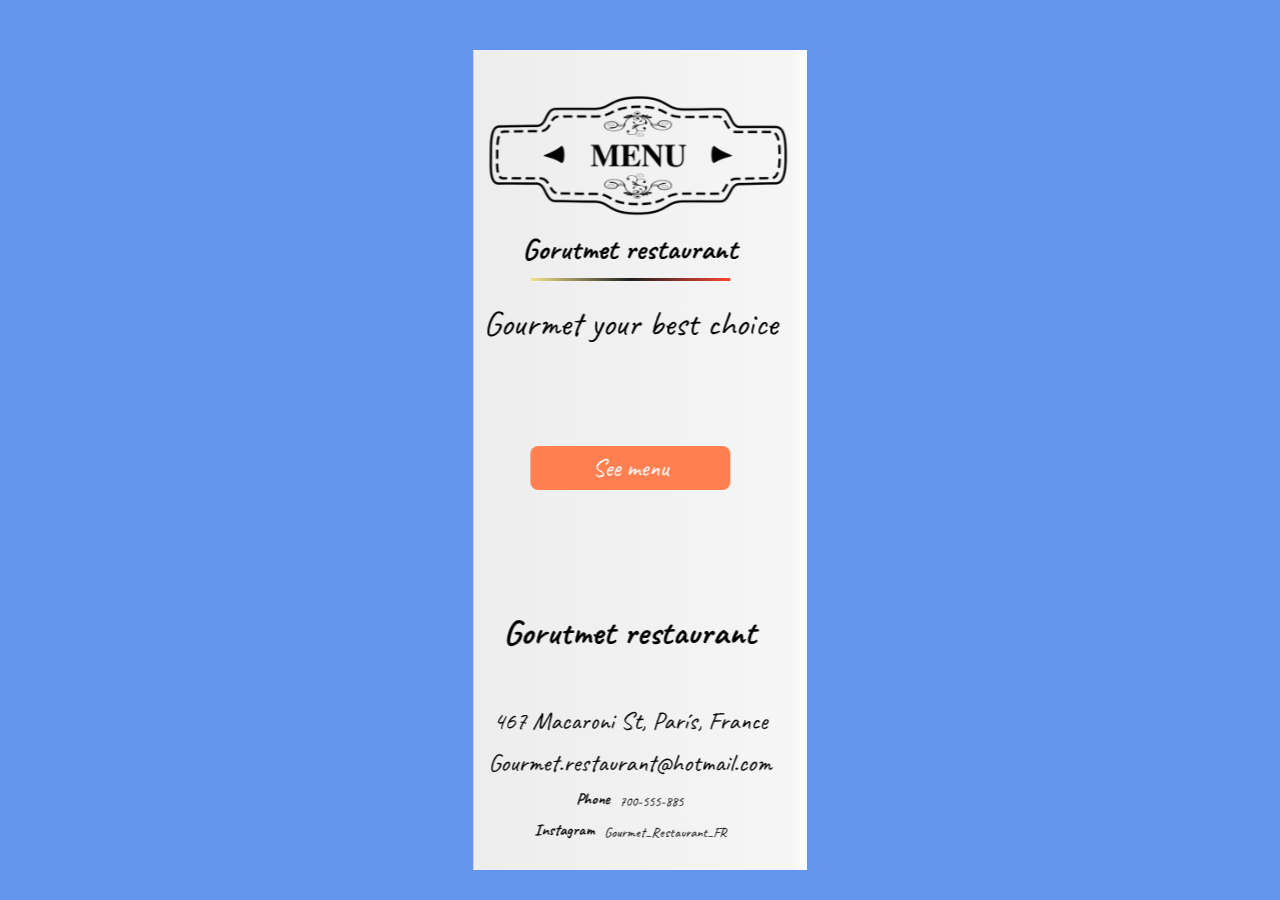
<file: index.html>
<!DOCTYPE html>
<html lang="en">
<head>
    <meta charset="UTF-8">
    <meta http-equiv="X-UA-Compatible" content="IE=edge">
    <meta name="viewport" content="width=device-width, initial-scale=1.0">
    <title>Document</title>
    <link rel="stylesheet" href="CSS/estilos.css">
</head>
<body>
    
    <div class="content-menu">
        
        <div class="left-page">

            <div class="front side">

                <img src="images/logo.png" alt="Logo">
                <h1>Gorutmet restaurant</h1>
                <hr>
                <h3>Gourmet your best choice</h3>
                <button class="btn-see-menu">See menu</button>
                <br></br>
                <h4>Gorutmet restaurant</h4>
                <br></br>
                <!-- Restaurant data, address phone email etc -->
                <p>467 Macaroni St, París, France</p>
                <p>Gourmet.restaurant@hotmail.com</p>
                <ul>
                    <h5>Phone </h5>
                    <label>700-555-885</label>
                </ul>
                <ul>
                    <h5>Instagram</h5>
                    <label>Gourmet_Restaurant_FR</label>
                </ul>
                 <!--END OF Restaurant data, address phone email etc -->
            </div>

            <div class="back side">

                <div class="conetnt-list">
                    
                    <div class="list-one">
                        <h1>Burgers </h1>
                        <img src="images/tradictionalbuger.png">
                        <h4>Traditional burger (10€)</h4>
                        <p>Three ounces of beef, topped with lettucce, tomato, shaved red onions, and medium french fries</p>
                        <hr>
                    </div>
                    <div class="list-two">
                        <h1>Burgers </h1>
                        <img src="images/bigburger.png" alt="Big for all burger">
                        <h4>Big for all burger (15€)</h4>
                        <p>Grilled ½ pound 100% beef double meat, juicy bacon, delicious mozzarella cheese,lettucce, tomato, shaved red onions, pickles, and medium french fries</p>
                        <hr>
                    </div>
                    <div class="list-three">
                        <h1>Burgers </h1>
                        <img src="images/mexican_burger.png" alt="Mexican burger">
                        <h4>Big for all burger (18€)</h4>
                        <p>A hamburger patty, grilled to perfection, is nestled with refried beans inside a freshly rolled flour tortilla. The whole thing is bathed in green chile, topped with grated cheese, and warmed until the cheese melts. Lettuce and tomato optional. Plus medium french fries</p>
                    </div>
                </div>
            </div>

        </div>

        <div class="central-page">

            <div class="conetnt-list">
                    
                <div class="list-one">
                    <h1>Gorutmet meats </h1>
                    <img src="images/Steak_1.png" alt="Steak_1">
                    <h4>Traditional Steak (24€)</h4>
                    <p>Three cuts of beef, marinade in oyster sauce and soy sauce, with just a touch of sweetness added in. This combo creates intensely umami flavours that compliment the beef perfectly - and the little bit of sugar is the secret to balancing the salt and giving you those smokey-flavoured grill marks.</p>
                    <hr>
                </div>
                <div class="list-two">
                    <h1>Gorutmet meats </h1>
                    <img src="images/Gratinchicken.png" alt="Gratin chicken breast">
                    <h4>Gratin chicken breast (38€)</h4>
                    <p>Grilled chicken breast, mushroom sauce, juicy bacon, and medium french fries</p>
                    <hr>
                </div>
                <div class="list-three">
                    <h1>Gorutmet meats </h1>
                    <img src="images/Baked_salmon.png" alt="Baked Salmon">
                    <h4>Baked Salmon (40€)</h4>
                    <p>A big salmon fillete (1 pund), baked in oven, with herbal sauce and, resting over a bed of lemons</p>
                </div>
            </div>

        </div>

        <div class="right-page">

            <div class="conetnt-list side-right-page">
                    
                <div class="list-one">
                    <h1>Desserts</h1>
                    <img src="images/Chessecake.png" alt="Cheesecake">
                    <h4>Cheesecake (8€)</h4>
                    <p>Cheesecake is a sweet dessert consisting of one or more layers. The main, and thickest, layer consists of a mixture of a soft, fresh cheese, eggs, and sugar. If there is a bottom layer, it most often consists of a crust or base made from crushed cookies, graham crackers, pastry, or sometimes sponge cake.</p>
                    <hr>
                </div>
                <div class="list-two">
                    <h1>Desserts</h1>
                    <img src="images/chocolate vulcano.png" alt="Chocolate vulcano">
                    <h4>Chocolate vulcano (10€)</h4>
                    <p>Molten chocolate cake is a popular dessert that combines the elements of a chocolate cake and a soufflé. Its name derives from the dessert's liquid chocolate center</p>
                    <hr>
                </div>
                <div class="list-three">
                    <h1>Desserts</h1>
                    <img src="images/Tiramisu.png" alt="Tiramisu">
                    <h4>Tiramisu (12€)</h4>
                    <p>Tiramisu is a coffee-flavoured Italian dessert. It is made of ladyfingers dipped in coffee, layered with a whipped mixture of eggs, sugar, and mascarpone cheese, flavoured with cocoa</p>
                </div>
            </div>
            
            <div class="right-page-back side-right-page"></div>
            <div class="btn-close side-right-page">X</div>


        </div>

    </div>
<script src="jquery.js"></script>
<script src="script.js"></script>
</body>
</html>
</file>
<file: CSS/estilos.css>
@import url('https://fonts.googleapis.com/css2?family=Caveat:wght@400;700&display=swap');
@import url('https://fonts.googleapis.com/css2?family=Roboto:wght@300&display=swap');
*{
    padding: 0;
    margin: 0;
    box-sizing: border-box;

    font-family: 'Roboto', sans-serif;
    font-family: 'Caveat', cursive;
}

body{
    background: cornflowerblue;
}

.content-menu{
    width: 1000px;
    height: 820px;
    display: flex;
    margin: auto;
    margin-top: 50px;
    perspective: 1500px;
}

.left-page,
.central-page,
.right-page{
    padding: 10px;
    width: 100%;
    height: 100%;
    background: whitesmoke;
}

.left-page{
    background: #ffffff;
background: -moz-linear-gradient(left, #ffffff 0%, #f6f6f6 4%, #ededed 100%);
background: -webkit-gradient(left top, right top, color-stop(0%, #ffffff), color-stop(4%, #f6f6f6), color-stop(100%, #ededed));
background: -webkit-linear-gradient(left, #ffffff 0%, #f6f6f6 4%, #ededed 100%);
background: -o-linear-gradient(left, #ffffff 0%, #f6f6f6 4%, #ededed 100%);
background: -ms-linear-gradient(left, #ffffff 0%, #f6f6f6 4%, #ededed 100%);
background: linear-gradient(to right, #ffffff 0%, #f6f6f6 4%, #ededed 100%);
filter: progid:DXImageTransform.Microsoft.gradient( startColorstr='#ffffff', endColorstr='#ededed', GradientType=1 );
}

.central-page{
    background: #ffffff;
background: -moz-linear-gradient(left, #ffffff 0%, #f6f6f6 20%, #ededed 100%);
background: -webkit-gradient(left top, right top, color-stop(0%, #ffffff), color-stop(20%, #f6f6f6), color-stop(100%, #ededed));
background: -webkit-linear-gradient(left, #ffffff 0%, #f6f6f6 20%, #ededed 100%);
background: -o-linear-gradient(left, #ffffff 0%, #f6f6f6 20%, #ededed 100%);
background: -ms-linear-gradient(left, #ffffff 0%, #f6f6f6 20%, #ededed 100%);
background: linear-gradient(to right, #ffffff 0%, #f6f6f6 20%, #ededed 100%);
filter: progid:DXImageTransform.Microsoft.gradient( startColorstr='#ffffff', endColorstr='#ededed', GradientType=1 );
}

.conetnt-list{
    width: 100%;
    height: 100%;   
}

.list-one,
.list-two,
.list-three{
    width: 100%;
    text-align: center;
}

.list-one h1,
.list-two h1,
.list-three h1{
    font-size: 30px;
    text-align: center;
}

.list-one img,
.list-two img,
.list-three img{
    width: 150px;
    height: 100px;
    border: 4px solid;
}

.list-one p,
.list-two p,
.list-three p{
    font-family: 'Roboto', sans-serif;
    font-size: 15px;
}

.list-one hr,
.list-two hr,
.list-three hr{
    width: 100px;
    height: 6px;
    margin: auto;
    border-style:none ;
    background: -webkit-linear-gradient(left, rgb(255, 66, 66), rgb(49, 49, 255), #23cbff );
    margin-top: 10px;
}

/* Applying movements effects */


.left-page{
    transform: rotateY(180deg);
    transition: all 500ms;
    transform-origin: right;
    transform-style: preserve-3d;
    z-index: 10 ;
}

.left-page2{
    transform: rotateY(0deg);
}

.side{
    backface-visibility: hidden;
}

.front{
    transform: rotateY(180deg);
    width: 100%;
    height: 100%;
    text-align: center;
    position: absolute;
}

.front img{
    width:350px;
    margin: auto;
    margin-top: 25px;
}

.front h1{
    font-size: 30px;
    text-align: center;
}

.front hr{
    width: 200px;
    height: 3px;
    border-style: none;
    margin: auto;
    background: -webkit-linear-gradient(left, #f4e48a, #212120, #fa4632);
    margin-top: 10px;
}

.front h3{
    font-weight: 200;
    margin-top: 20px;
    font-size: 35px;
}

.front button{
    width: 200px;
    padding: 6px;
    background: coral;
    border-style: none;
    border-radius: 8px;
    color: white;
    margin-top: 100px;
    transition: all 300ms;
    cursor: pointer;
    font-size: 25px;
}

.front h4{
    margin-top: 100px;
    font-size: 35px;
}

.front p{
    font-size: 25px; 
}

.front ul{
    font-size: 55px;   
}

.front button:hover{
    transform: translateY(10px);
    box-shadow: 0px -5px 10px 0px #969696;
}

.front p{
    margin-top: 10px;
}

.front ul{
    display: flex;
    justify-content: center;
    margin-top: 10px;
}

.front ul h5{
    font-size: 16px;
}

.front ul label{
    font-size: 14px;
    margin-top: 4px;
    margin-left: 10px;
}

/*Right page animantion*/
.right-page{
    transform: rotateY(-180deg);
    transform-origin: left;
    transition: all 1s;
    transform-style: preserve-3d;
}

.right-page2{
    transform: rotateY(0deg);
}

.side-right-page{
    backface-visibility: hidden;
}

.right-page-back{
    width: 100%;
    height: 100%;
    position: absolute;
    top: 0;
    left: 0;
    transform: rotateY(180deg);
    border: 2px double #3f3f3f;
    border-right: none ;
}

.btn-close{
    position: absolute;
    top: -20px;
    right: -20px;
    width: 50px;
    height: 50px;
    background: rgba(0, 0, 0, 0.6);
    border-radius: 50%;
    color: white;
    text-align: center;
    line-height: 3;
    filter: blur(1px);
    transition: all 300ms;
    cursor: pointer;
}

.btn-close:hover{
    filter: blur(0px);
}
</file>
